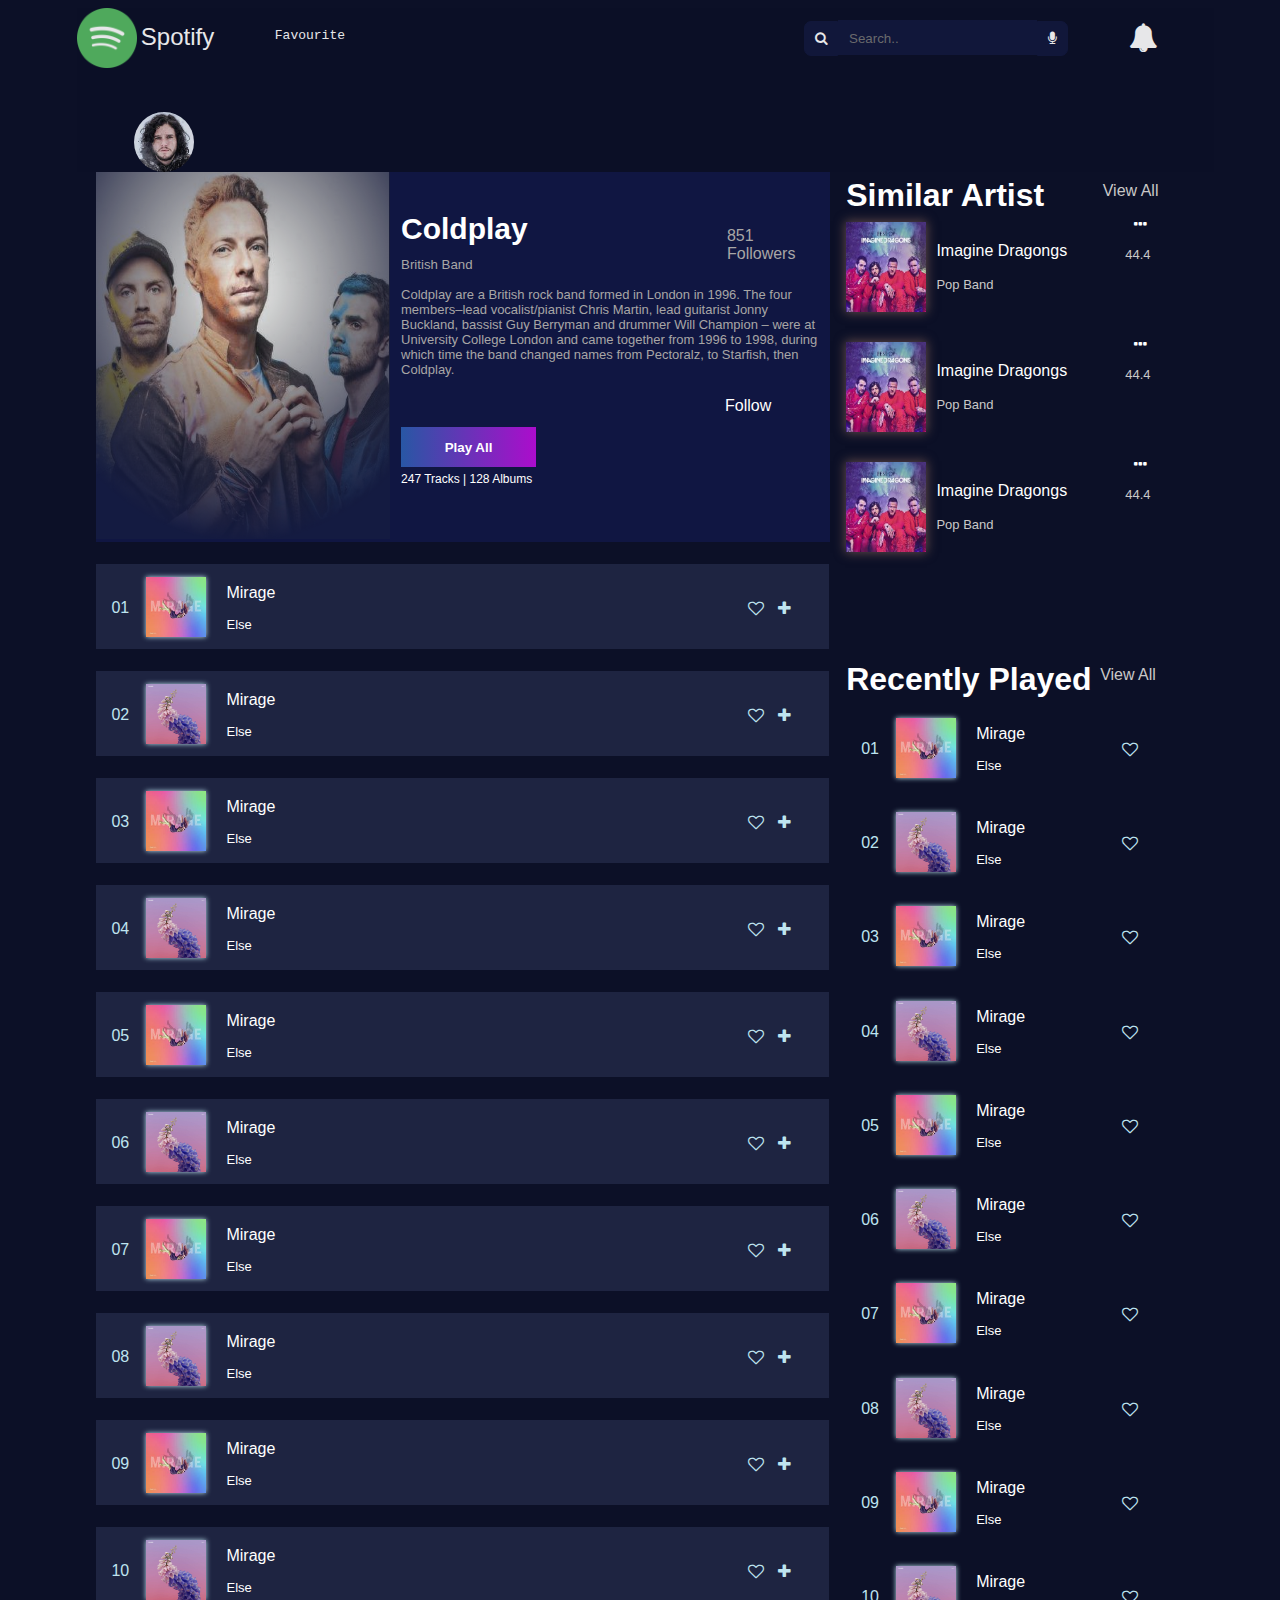
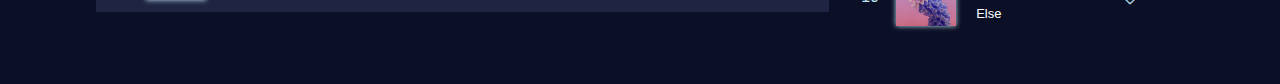
<file: music-page2.html>
<html>
    <head>
        <title>Music Player</title>
    <link rel="stylesheet" href="https://cdnjs.cloudflare.com/ajax/libs/font-awesome/4.7.0/css/font-awesome.min.css">
    <link rel="stylesheet" type="text/css" href="page2.css">
    <meta name="viewport" content="width=device-width, initial-scale=1,minimus-scale=1">
    
    </head>
    <body>
            <header class="sticky">
                    <div class="inb main-icon">
                         <img src="Image/spotify.png">
                         <spna class="inb"><h2>Spotify</h2></spna>
                         
                    </div>
                    <div class="inb fav">
                       <a hre="">Favourite</a>
                    </div>
                    <span class="hovers">
                    <i id="hover-search" class="fas fa fa-search"></i>
                    <div class="search-bar inb">
                        <form>
                         <button type="button" id="search-icon"><i class="fas fa fa-search"></i></button>
                         <input id="search-input-field" type="search" placeholder="Search.." required>
                         <button id="voice-search" type="button"><i class="fas fa fa-microphone"></i></button>
                         </form>
                    </div>
                    </span>
                    <div id="notification-icon" class="inb">
                         <a href=""><i class="fas fa fa-bell"></i></a>
                    </div>
                    <div id="profile" class="inb">
                         <div id="profile-photo" class="inb">
                             <img src="Image/john.jpg">
                         </div>
                         <div id="profile-menu" class="inb">
                             <br>
                              <a href="">Profile</a><br><br>
                              <a href="">Setting</a><br><br>
                              <a href="">Logout</a>
                         </div>
                    </div>
              </header>
       <section id="main" class="inb">
           <section id="band" class="scroll">
               <div id="band-photo" class="inb">
                <img src="Image/cold.png">
               </div>
               <div id="band-details" class="inb">
                  <b><h1 id="h1">Coldplay</h1></b>
                  <span id="followers">851 Followers</span>
                  <h5 id="h5">British Band</h5>
                  <p id="about-band">
                        Coldplay are a British rock band formed in London in 1996. 
                        The four members–lead vocalist/pianist Chris Martin, lead guitarist Jonny Buckland, bassist Guy Berryman and drummer Will Champion – were at University College London and came together from 1996 to 1998, during which time the band changed names from Pectoralz, to Starfish, then Coldplay.
                  </p>
                  <div class="play-btn inb" style="position: absolute;">
                        <a href="#player"><button type="button">Play All</button></a>
                        <p>247 Tracks | 128 Albums</p>
                        <a href=""><span id="follow">Follow</span></a>
                  </div>
                  
               </div>
           </section>
           <section id="songs" class="scroll">
               <div class="song-list">
                    <span>01</span>
                    <div class="song-img">
                        <a href="#player"><img src="Image/mir.jpg"></a>
                    </div>
                    <div class="songs-name inb">
                        <b>Mirage</b><br>
                        <p>Else</p>
                    </div>
                    <div class="song-icon">
                        <i id="heart" class="far fa fa-heart-o inb"></i>
                        <i id="plus" class="fas fa fa-plus"></i>
                    </div>
               </div>
               <div class="song-list">
                    <span>02</span>
                    <div class="song-img">
                    <a href="#player"><img src="Image/Flume_-_Skin.png"></a>
                    </div>
                    <div class="songs-name inb">
                        <b>Mirage</b><br>
                        <p>Else</p>
                    </div>
                    <div class="song-icon">
                        <i id="heart" class="far fa fa-heart-o inb"></i>
                        <i id="plus" class="fas fa fa-plus"></i>
                    </div>
               </div>
               <div class="song-list">
                    <span>03</span>
                    <div class="song-img">
                        <a href="#player"><img src="Image/mir.jpg"></a>
                    </div>
                    <div class="songs-name inb">
                        <b>Mirage</b><br>
                        <p>Else</p>
                    </div>
                    <div class="song-icon">
                        <i id="heart" class="far fa fa-heart-o inb"></i>
                        <i id="plus" class="fas fa fa-plus"></i>
                    </div>
               </div>
                <div class="song-list">
                    <span>04</span>
                    <div class="song-img">
                        <a href="#player"><img src="Image/Flume_-_Skin.png"></a>
                    </div>
                    <div class="songs-name inb">
                        <b>Mirage</b><br>
                        <p>Else</p>
                    </div>
                    <div class="song-icon">
                        <i id="heart" class="far fa fa-heart-o inb"></i>
                        <i id="plus" class="fas fa fa-plus"></i>
                    </div>
               </div>
                <div class="song-list">
                    <span>05</span>
                    <div class="song-img">
                        <a href="#player"><img src="Image/mir.jpg"></a>
                    </div>
                    <div class="songs-name inb">
                        <b>Mirage</b><br>
                        <p>Else</p>
                    </div>
                    <div class="song-icon">
                        <i id="heart" class="far fa fa-heart-o inb"></i>
                        <i id="plus" class="fas fa fa-plus"></i>
                    </div>
               </div>
                <div class="song-list">
                    <span>06</span>
                    <div class="song-img">
                        <a href="#player"><img src="Image/Flume_-_Skin.png"></a>
                    </div>
                    <div class="songs-name inb">
                        <b>Mirage</b><br>
                        <p>Else</p>
                    </div>
                    <div class="song-icon">
                        <i id="heart" class="far fa fa-heart-o inb"></i>
                        <i id="plus" class="fas fa fa-plus"></i>
                    </div>
               </div>
                <div class="song-list">
                    <span>07</span>
                    <div class="song-img">
                        <a href="#player"><img src="Image/mir.jpg"></a>
                    </div>
                    <div class="songs-name inb">
                        <b>Mirage</b><br>
                        <p>Else</p>
                    </div>
                    <div class="song-icon">
                        <i id="heart" class="far fa fa-heart-o inb"></i>
                        <i id="plus" class="fas fa fa-plus"></i>
                    </div>
               </div>
                <div class="song-list">
                    <span>08</span>
                    <div class="song-img">
                    <a href="#player"><img src="Image/Flume_-_Skin.png"></a>
                    </div>
                    <div class="songs-name inb">
                        <b>Mirage</b><br>
                        <p>Else</p>
                    </div>
                    <div class="song-icon">
                        <i id="heart" class="far fa fa-heart-o inb"></i>
                        <i id="plus" class="fas fa fa-plus"></i>
                    </div>
               </div>
                <div class="song-list">
                    <span>09</span>
                    <div class="song-img">
                        <a href="#player"><img src="Image/mir.jpg"></a>
                    </div>
                    <div class="songs-name inb">
                        <b>Mirage</b><br>
                        <p>Else</p>
                    </div>
                    <div class="song-icon">
                        <i id="heart" class="far fa fa-heart-o inb"></i>
                        <i id="plus" class="fas fa fa-plus"></i>
                    </div>
               </div>
                <div class="song-list">
                    <span>10</span>
                    <div class="song-img">
                        <a href="#player"><img src="Image/Flume_-_Skin.png"></a>
                    </div>
                    <div class="songs-name inb">
                        <b>Mirage</b><br>
                        <p>Else</p>
                    </div>
                    <div class="song-icon">
                        <i id="heart" class="far fa fa-heart-o inb"></i>
                        <i id="plus" class="fas fa fa-plus"></i>
                    </div>
               </div>
               
           </section>
       </section>
       <aside id="aside" class="inb">
            <div id="similar-artist" class="scroll">
                 <div id="heading">
                     <h1>Similar Artist</h1>
                    <a href="#">View All</a>
                 </div>
                 <div id="similar-songs">
                    <a href="#player"><img class="inb" src="Image/img.jpg"></a>
                    <div class="song-info inb">
                    <b>Imagine Dragongs</b>
                    <p>Pop Band</p>
                    <span>44.4</span>
                    </div>
                    <div class="drop">
                        <i class="fas fa fa-ellipsis-h"></i>
                        <div class="drop-menu">
                            <a href="">Play now</a><br>
                            <a href="">Add to playlist</a>
                        </div>
                        </div>
                </div>
                <div id="similar-songs">
                    <a href="#player"><img class="inb" src="Image/img.jpg"></a>
                        <div class="song-info inb">
                        <b>Imagine Dragongs</b>
                        <p>Pop Band</p>
                        <span>44.4</span>
                        </div>
                        <div class="drop">
                            <i class="fas fa fa-ellipsis-h"></i>
                            <div class="drop-menu">
                                <a href="">Play now</a><br>
                                <a href="">Add to playlist</a>
                            </div>
                            </div>
                </div>
                <div id="similar-songs">
                        <a href="#player"><img class="inb" src="Image/img.jpg"></a>
                        <div class="song-info inb">
                        <b>Imagine Dragongs</b>
                        <p>Pop Band</p>
                        <span>44.4</span>
                        </div>
                        <div class="drop">
                            <i class="fas fa fa-ellipsis-h"></i>
                            <div class="drop-menu">
                                <a href="">Play now</a><br>
                                <a href="">Add to playlist</a>
                            </div>
                            </div>
                </div>
                 </div>
                  
            </div>
            <div id="recent-played">
                    <div id="similar-artist" class="scroll">
                            <div id="heading">
                                <h1>
                                    Recently Played
                                </h1>
                               <a href="#">View All</a>
                               </div>
                               <a href="#player"><div class="song-list recent">
                                    <span>01</span>
                                    <div class="song-img">
                                        <img src="Image/mir.jpg">
                                    </div>
                                    <div class="songs-name inb">
                                        <b>Mirage</b><br>
                                        <p>Else</p>
                                    </div>
                                    <div class="song-icon">
                                        <i id="heart" class="far fa fa-heart-o inb"></i>
                                    </div>
                    </div></a>
                    <a href="#player"><div class="song-list recent">
                            <span>02</span>
                            <div class="song-img">
                                <img src="Image/Flume_-_Skin.png">
                            </div>
                            <div class="songs-name inb">
                                <b>Mirage</b><br>
                                <p>Else</p>
                            </div>
                            <div class="song-icon">
                                <i id="heart" class="far fa fa-heart-o inb"></i>
                               
                            </div>
                       </div></a>
                       <a href="#player"><div class="song-list recent">
                            <span>03</span>
                            <div class="song-img">
                                <img src="Image/mir.jpg">
                            </div>
                            <div class="songs-name inb">
                                <b>Mirage</b><br>
                                <p>Else</p>
                            </div>
                            <div class="song-icon">
                                <i id="heart" class="far fa fa-heart-o inb"></i>
                                
                            </div>
                       </div></a>
                       <a href="#player"><div class="song-list recent">
                            <span>04</span>
                            <div class="song-img">
                                <img src="Image/Flume_-_Skin.png">
                            </div>
                            <div class="songs-name inb">
                                <b>Mirage</b><br>
                                <p>Else</p>
                            </div>
                            <div class="song-icon">
                                <i id="heart" class="far fa fa-heart-o inb"></i>
                                
                            </div>
                       </div></a>
                       <a href="#player"><div class="song-list recent">
                            <span>05</span>
                            <div class="song-img">
                                <img src="Image/mir.jpg">
                            </div>
                            <div class="songs-name inb">
                                <b>Mirage</b><br>
                                <p>Else</p>
                            </div>
                            <div class="song-icon">
                                <i id="heart" class="far fa fa-heart-o inb"></i>
                               
                            </div>
                       </div></a>
                       <a href="#player"><div class="song-list recent">
                            <span>06</span>
                            <div class="song-img">
                                <img src="Image/Flume_-_Skin.png">
                            </div>
                            <div class="songs-name inb">
                                <b>Mirage</b><br>
                                <p>Else</p>
                            </div>
                            <div class="song-icon">
                                <i id="heart" class="far fa fa-heart-o inb"></i>
                                
                            </div>
                       </div></a>
                       <a href="#player"><div class="song-list recent">
                            <span>07</span>
                            <div class="song-img">
                                <img src="Image/mir.jpg">
                            </div>
                            <div class="songs-name inb">
                                <b>Mirage</b><br>
                                <p>Else</p>
                            </div>
                            <div class="song-icon">
                                <i id="heart" class="far fa fa-heart-o inb"></i>
                               
                            </div>
                       </div></a>
                       <a href="#player"><div class="song-list recent">
                            <span>08</span>
                            <div class="song-img">
                                <img src="Image/Flume_-_Skin.png">
                            </div>
                            <div class="songs-name inb">
                                <b>Mirage</b><br>
                                <p>Else</p>
                            </div>
                            <div class="song-icon">
                                <i id="heart" class="far fa fa-heart-o inb"></i>
                                
                            </div>
                       </div></a>
                       <a href="#player"><div class="song-list recent">
                            <span>09</span>
                            <div class="song-img">
                                <img src="Image/mir.jpg">
                            </div>
                            <div class="songs-name inb">
                                <b>Mirage</b><br>
                                <p>Else</p>
                            </div>
                            <div class="song-icon">
                                <i id="heart" class="far fa fa-heart-o inb"></i>
                                
                            </div>
                       </div></a>
                       <a href="#player"><div class="song-list recent">
                            <span>10</span>
                            <div class="song-img">
                                <img src="Image/Flume_-_Skin.png">
                            </div>
                            <div class="songs-name inb">
                                <b>Mirage</b><br>
                                <p>Else</p>
                            </div>
                            <div class="song-icon">
                                <i id="heart" class="far fa fa-heart-o inb"></i>
                            </div>
                       </div></a>

                    </div>
            </div>
       </aside>
       <footer id="player" class="inb">
            <div id="song-img" class="inb">
                   <img src="Image/some.jpg">
            </div>  
            <div class="songs-names inb">
                    <b>Somthing just like this</b><br>
                    <p>Memories</p>
            </div>
            <div class="song-icons inb">
                    <i id="heart" class="far fa fa-heart-o inb"></i>
                    <i id="plus" class="fas fa fa-ban"></i>
            </div>
            <div class="inb audio-play">
                <i id="audio-pl" class="far fa fa-play-circle-o"></i>
                <i id="forward" class="fas fa fa-step-forward"></i>
                <i id="back" class="fas fa fa-step-backward"></i>
                <i id="ran" class="fas fa fa-random"></i>
                <i id="share" class="fas fa fa-share"></i>
                <span id="start">0:00</span> 
                <span id="end">4:44</span>
                <div class="audio-len">
                        <i id="circle" class="fas fa fa-circle"></i>
                </div>
                <div class="audio-rev">
                </div>
            </div>
           <a href="#"><i id="close" class="fas fa fa-times"></i></a>
           <i class="fas fa fa-compress" style=" position:absolute;top:0;right:30;color:white;font-size: 25px;"></i>
           <i class="fas fa fa-volume-up" style=" position:absolute;top:0;right:60;color:white;font-size: 25px;"></i>
        </footer>
    </body>
</html>
</file>
<file: page2.css>
body{
    /*background-image:linear-gradient(to bottom,#2857a4,#403066);*/
    background-color:#0C1027;
   cursor: auto;
}
/*scroll-bar*/
.scroll::-webkit-scrollbar{
 width:6px;
}
.scroll::-webkit-scrollbar-button{
   background: #0C1027;
}
.scroll::-webkit-scrollbar-thumb{
   background: rgb(49, 60, 124); 
   border-radius: 5px;
  
}
.scroll::-webkit-scrollbar-thumb:hover {
   background: #0C1027
}
/*logo-search-bar*/

.inb{
     display: inline-block;
 }
/*header-section*/
.sticky{
    position:sticky;
    height:auto;
    top:0;
    width:90%;
    left:6%;
    z-index: 50;
    background-color: #0C1027;
    opacity: 0.9;
}
.main-icon img{
    width:60px;
    height:60px;
}
.main-icon h2{
    position: absolute;
    margin-top:-45px;
    /*color:rgb(150, 88, 150);*/
    color:white;
 font-family: sans-serif;
 font-weight: lighter;
}
.fav{
    position: relative;
    margin-left:130px;
    top:-29px;
    color:white;
    font-family: monospace;
}
.search-bar{
    position: relative;
    margin-left:40%;
    top:-25px;
}
#search-icon{
    background-color:#12193E;
    color:white;
    padding:10px 10px 10px 10px;
    border:1px solid #12193E;
    border-radius:7px 0 0 7px;
}
#search-input-field{
    background-color:#12193E;
    padding:10px 10px 7.5px 10px;
    border:1px solid #12193E;
    margin-left:-4px;
    caret-color: white;
    outline: none;
}
#voice-search{
    background-color:#12193E;
    color:white;
    padding:10px 10px 10px 10px;
    border:1px solid #12193E;
    border-radius:0 7px 7px 0;
    margin-left:-4px;
}
#notification-icon{
    position: relative;
    margin-left:5%;
    top:-20px;
}
#notification-icon i{
    position: relative;
    color:white;
    font-size: 1.8rem;
}
#profile {
    position: relative;
    margin-left:5%;
}
#profile-photo img{
    margin-top:15px;
    width:60px;
    height:60px;
    border-radius: 50%;
}
#profile-menu{
    position:absolute;
    background-color:white;
    padding:0 10px 0 10px;
    z-index:10;
    line-height:60%;
    height:70px;
    width:60px;
    display:none;
}
#profile-menu a{
    text-decoration: none;
    color:black;
    font-family:monospace;
}
#profile:hover #profile-menu{
    display:block;
}
#profile-photo img:hover{
    opacity:0.5;

}
#notification-icon:hover{
    opacity: 0.5;
}
#hover-search{
    position: absolute;
    color:white;
    font-size: 20px;
    margin-left:10%;
    margin-top:35px;
    display:none;
}
/*main*/
#main{
    width:58%;
    height:150%;
    margin-left:7%;
}
/*band*/
#band{
    position: relative;
    display: block;
    width:100%;
    height:370px;
    background-color: #101642;
    overflow: auto;
}
#band-photo{
    position: relative;
    height:99%;
    width:40%;
}
#band-photo img{
    width:100%;
    height:100%;
}
#band-details{
    position: relative;
    height:99%;
    width:57%;
    margin-left:1%;
}
#band-details #h1,#followers,#h5{
    color:white;
    position:absolute;
    font-family: sans-serif;
}
#h1{
    margin-top:40px;
    font-size: 30px;
}
#h5{
    margin-top:85px;
    color: rgb(168, 166, 166);
   font-weight: lighter;
}
#followers{
    margin-left:78%;
    margin-top:55px;
    color: rgb(168, 166, 166);
    font-weight: lighter;
}
#about-band{
    display: block;
    position: absolute;
    margin-top:130px;
    color: rgb(168, 166, 166);
    font-style: sans-serif;
    margin-left: 0px;
}
.play-btn{
    margin-top:255px;
}
.play-btn p{
    position: absolute;
    font-family: sans-serif;
    font-size: 12px;
    margin-left:0px;
    margin-top:60px;
}
.play-btn button{
    padding:1px 10px 1px 10px;
    width:135px;
    height:40px;
    font-weight: bolder;
    color:white;
    background-image:linear-gradient(to right,#2857a4,#ac0dcc);
    border:none;
}
#follow{
    position: absolute;
    color:white;
     margin-left:140%;
     margin-top:-30px;
     font-family: sans-serif;
}
/*songs*/
#songs{
    position: relative;
    width:100%;
    height:1120px;
     margin-top: 1%;
}
.song-list{
    position: relative;
    width:99.9%;
    height:85px;
    background-color: rgb(30, 36, 65);
    display: block;
    margin-top:3%;
}
.song-img img{
    position: absolute;
    display: inline-block;
    width:60px;
    height: 60px;
    margin-top:13px;
    margin-left:50px;
    box-shadow: 0px 0px 5px 0px rgb(190, 228, 240);
}
.song-list span{
    position: absolute;
    color:rgb(190, 228, 240);
    font-family: sans-serif;
    margin-top:35px;
    margin-left:15px;
}
.songs-name b,p{
    color:white;
    position: absolute;
    margin-left:130px;
    margin-top:20px;
    font-family:sans-serif;
    font-weight: lighter;
}
.songs-name p{
    margin-top:50px;
    margin-left:130px;
    color:white;
    
}
.song-icon{
    position: absolute;
    color:rgb(190, 228, 240);
    left:89%;
    margin-top:-60px;
}
#heart{
    margin-right: 10px;
}
#plus{
    margin-left:0.01%;
}
.song-list:hover .song-img{
        opacity: 0.5;
}
.song-list:hover .song-icon{
    color:red;
}
/*aside*/
#aside{
    width:25%;
    height:1500px;
    vertical-align: top;
    margin-left: 1%;
}

/*similar-artist*/
#similar-artist{
    position: relative;
    display: block;
    width:99%;
    height:420px;
}

#heading{
    position: relative;
    display: block;
    width:100%;
    height:40px;
}
#heading h1{
    position: absolute;
    margin-top:5px;
    color:white;
    font-family: sans-serif;
}
#heading a{
    position: absolute;
    margin-top:10px;
    color:white;
    font-family: sans-serif;
    margin-left: 82%;
    color:rgb(201, 200, 200);
    text-decoration: none;
}
#similar-songs{
    position: relative;
    margin-top:10px;
    display: block;
    width:99%;
    height:110px;
}

#similar-songs:hover img{ 
        opacity:0.5;
}
#similar-songs img{
    height:90px;
    width:80px;
    box-shadow: 0 0 10px 1px rgb(95, 73, 73);
}
.song-info b{
    position: absolute;
    color:white;
    margin-left:2%;
    margin-top:-70px;
    font-family: sans-serif;
    font-weight: lighter;
}
.song-info p{
    position: absolute;
    margin-left:2%;
    margin-top:70px;
    color:rgb(201, 200, 200);
}
.song-info span{
    color:rgb(201, 200, 200);
    position: absolute;
    font-family: sans-serif;
    margin-left: 63%;
    margin-top:-65px;
    font-size: 13px;
}
.drop{
    color:white;
    position: absolute;
    margin-left: 93%;
    margin-top:-100px;
}
.drop-menu{
    position: absolute;
    background-color:white;
    width:100px;
    padding: 0px 5px 0px 5px;
    margin-left: -90px;
    display: none;
}
.drop-menu a{
    color:black;
    line-height: 30px;
    text-decoration: none;
}
.drop:hover .drop-menu{
    display:block;
}
/*recent-played*/
#recent-played{
    position: relative;
    display: block;
    width:99%;
    height:1000px;
    margin-top:20%;
}
.recent{
    background-color: transparent;
}
/*player*/
#player{
    display: none;
    position: fixed;
    left:0;
    background-image:linear-gradient(to right,#0c1027,rgb(78, 78, 78),#0c1027);
    width:100%;
    bottom:0;
    height:auto;
    z-index: 10;
}
#player:target{
    display:block;
}
#song-img{
    position:relative;
    width:60px;
    height:60px;
    margin-left: 7.5%;
    margin-top:10px;
    box-shadow:0px 0px 5px 1px rgb(94, 92, 92);
}
#song-img img{
    width:100%;
    height:100%;
}
.songs-names b,p{
    color:white;
    position: relative;
    margin-left:10px;
    top:-15px;
    font-family:sans-serif;
    font-weight: lighter;
    font-size: 13px;
}
.songs-names p{
    top:-10px;
    color:grey;

    
}
.song-icons{
    position: relative;
    color:grey;
    margin-left:1%;
    top:-50px;
}
#heart{
    margin-right: 10px;
}
#plus{
    margin-left:0.01%;
}
.audio-play{
    position: relative;
    width:30%;
    height:70px;
    margin-left:10%;
    min-width:390px;
}
#audio-pl{
    position: absolute;
    color:white;
    font-size:25px;
    margin-left:50%;
    margin-top:5px;
}
#forward{
    position: absolute;
    color:white;
    font-size:20px;
    margin-left:65%;
    margin-top:8px;
}
#back{
    position: absolute;
    color:white;
    font-size:20px;
    margin-left:35%;
    margin-top:8px;
}
#ran{
    position: absolute;
    color:white;
    font-size:15px;
    margin-left:22.5%;
    margin-top:10px;
}
#share{
    position: absolute;
    color:white;
    font-size:15px;
    margin-left:78%;
    margin-top:10px;
}
#start{
    position: absolute;
    color:white;
    font-size:1rem;
    font-family: monospace;
    margin-top:55px;
}
#end{
    position:absolute;
    color:white;
    font-size:1rem;
    font-family: monospace;
    margin-top:55px;
    margin-left:93%;
}
@keyframes song-play {
	from {
		width: 0%;
	}
	to {
		width: 80%;
	}
} 
#circle{
    position: absolute;
    color:white;
    right:0;
    font-size:15px;
    margin-top:-3px;
    z-index: 1;
}

.audio-len{
    position: absolute;
    margin-top:60px;
    border:1px solid white;
    width:80%;
    margin-left:10%;
    height:8px;
    border-radius:20px;
    background-color: green;
    z-index: 10;
	animation: song-play 10s linear;
}
.audio-rev{
    position: absolute;
    margin-top:60px;
    border:1px solid white;
    width:80%;
    margin-left:10%;
    height:8px;
    border-radius:20px;
    background-color: grey;
}
#close{
    position: absolute;
    top:0;
    right:0;
    color:white;
    font-size: 25px;
}

@media screen and (max-width:1066px)
{
    #band-photo{
        display:block;
        width:50%;
    }

    #band-details{
        width:99%;
    }
}
@media screen and (max-width:942px){
    #aside{
        display:none;
    }
    #main{
        width:90%;
    }
}
@media screen and (max-width:792px){
        .search-bar{
            display:none;
            position: absolute;
            margin-left:-150px;
            margin-top:79.9px;
        }
        #notification-icon{
            margin-left:40%;
        }
        #hover-search{
            display:inline-block;
        }
        .hovers:hover .search-bar{
            display:inline-block;
        }
}
@media screen and (max-width:758px){
    #notification-icon{
        margin-left:110px;
}
}
@media screen and (max-width:579px){
    #hover-search{
        margin-top:30px;
        margin-left:5%;
    }
    .search-bar{
        margin-top:75.9px;
        z-index: 1;
    }
    #notification-icon{
            margin-left:13%;
    }
    #profile{
        margin-left:0%;
    }
}
</file>
